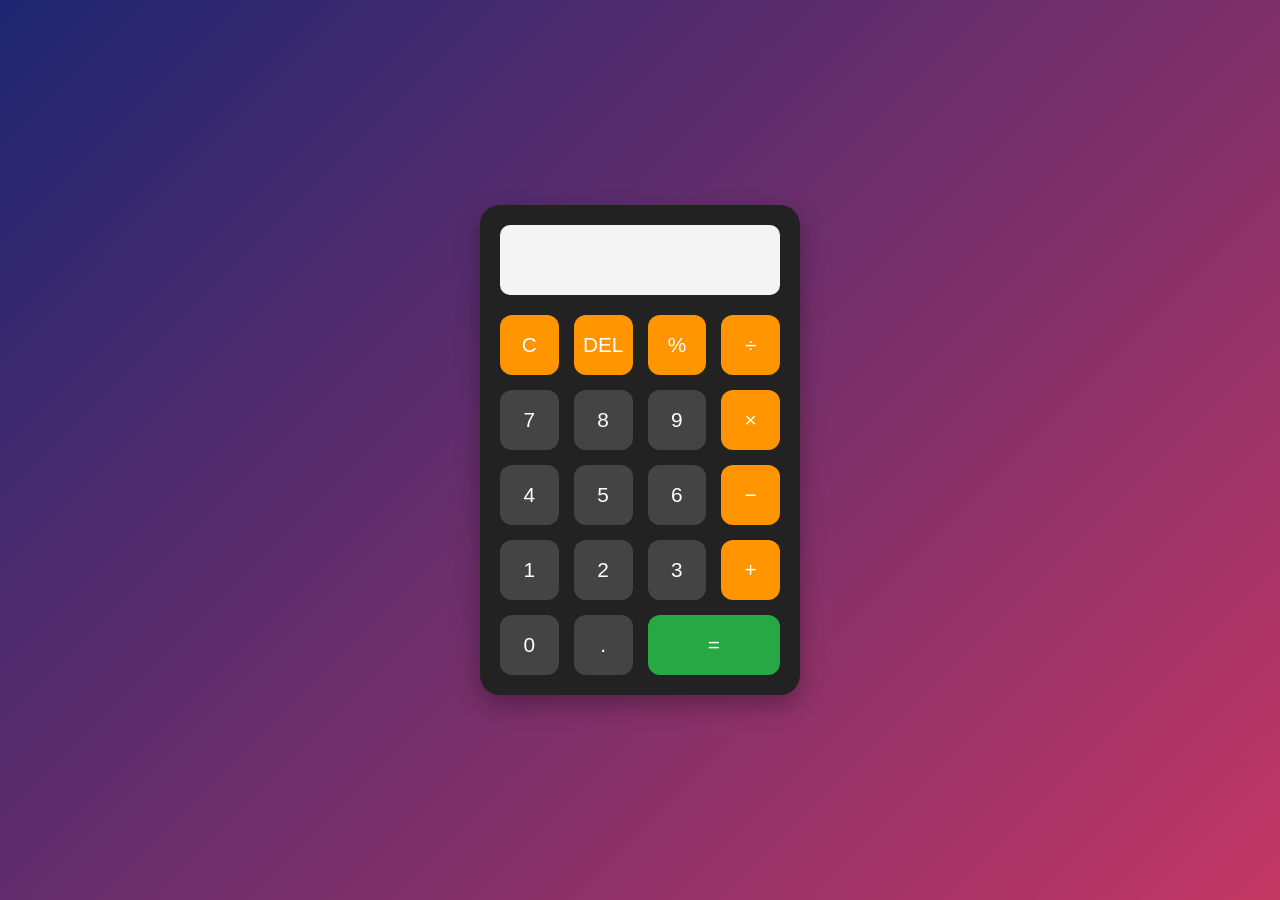
<file: CodeAlpha_calculator/index.html>
<!DOCTYPE html>
<html lang="en">
<head>
    <meta charset="UTF-8" />
    <meta name="viewport" content="width=device-width, initial-scale=1.0"/>
    <title>Calculator</title>
    <link rel="stylesheet" href="style.css">
</head>
<body>

    <div class="calculator">

        <input type="text" id="display" disabled>

        <div class="buttons">

            <button class="operator" onclick="clearDisplay()">C</button>
            <button class="operator" onclick="deleteLast()">DEL</button>
            <button class="operator" onclick="appendValue('%')">%</button>
            <button class="operator" onclick="appendValue('/')">÷</button>

            <button onclick="appendValue('7')">7</button>
            <button onclick="appendValue('8')">8</button>
            <button onclick="appendValue('9')">9</button>
            <button class="operator" onclick="appendValue('*')">×</button>

            <button onclick="appendValue('4')">4</button>
            <button onclick="appendValue('5')">5</button>
            <button onclick="appendValue('6')">6</button>
            <button class="operator" onclick="appendValue('-')">−</button>

            <button onclick="appendValue('1')">1</button>
            <button onclick="appendValue('2')">2</button>
            <button onclick="appendValue('3')">3</button>
            <button class="operator" onclick="appendValue('+')">+</button>

            <button onclick="appendValue('0')">0</button>
            <button onclick="appendValue('.')">.</button>
            <button class="equal" onclick="calculate()">=</button>

        </div>

    </div>

    <script src="script.js"></script>

</body>
</html>
</file>
<file: CodeAlpha_calculator/style.css>
*{
    margin: 0;
    padding: 0;
    box-sizing: border-box;
    font-family: Arial, sans-serif;
}

body{
    height: 100vh;
    display: flex;
    justify-content: center;
    align-items: center;
    background: linear-gradient(135deg, #1d2671, #c33764);
}

.calculator{
    background: #222;
    padding: 20px;
    border-radius: 20px;
    box-shadow: 0 10px 25px rgba(0,0,0,0.3);
    width: 320px;
}

#display{
    width: 100%;
    height: 70px;
    border: none;
    outline: none;
    margin-bottom: 20px;
    border-radius: 10px;
    text-align: right;
    font-size: 2rem;
    padding: 10px;
    background: #f4f4f4;
    color: #333;
}

.buttons{
    display: grid;
    grid-template-columns: repeat(4, 1fr);
    gap: 15px;
}

button{
    height: 60px;
    border: none;
    border-radius: 12px;
    font-size: 1.3rem;
    cursor: pointer;
    transition: 0.3s;
    background: #444;
    color: white;
}

button:hover{
    transform: scale(1.05);
    background: #666;
}

.operator{
    background: #ff9500;
}

.operator:hover{
    background: #ffad33;
}

.equal{
    grid-column: span 2;
    background: #28a745;
}

.equal:hover{
    background: #45c163;
}

/* Responsive */
@media(max-width: 400px){

    .calculator{
        width: 90%;
    }

    button{
        height: 55px;
        font-size: 1.1rem;
    }

    #display{
        font-size: 1.5rem;
    }
}
</file>
